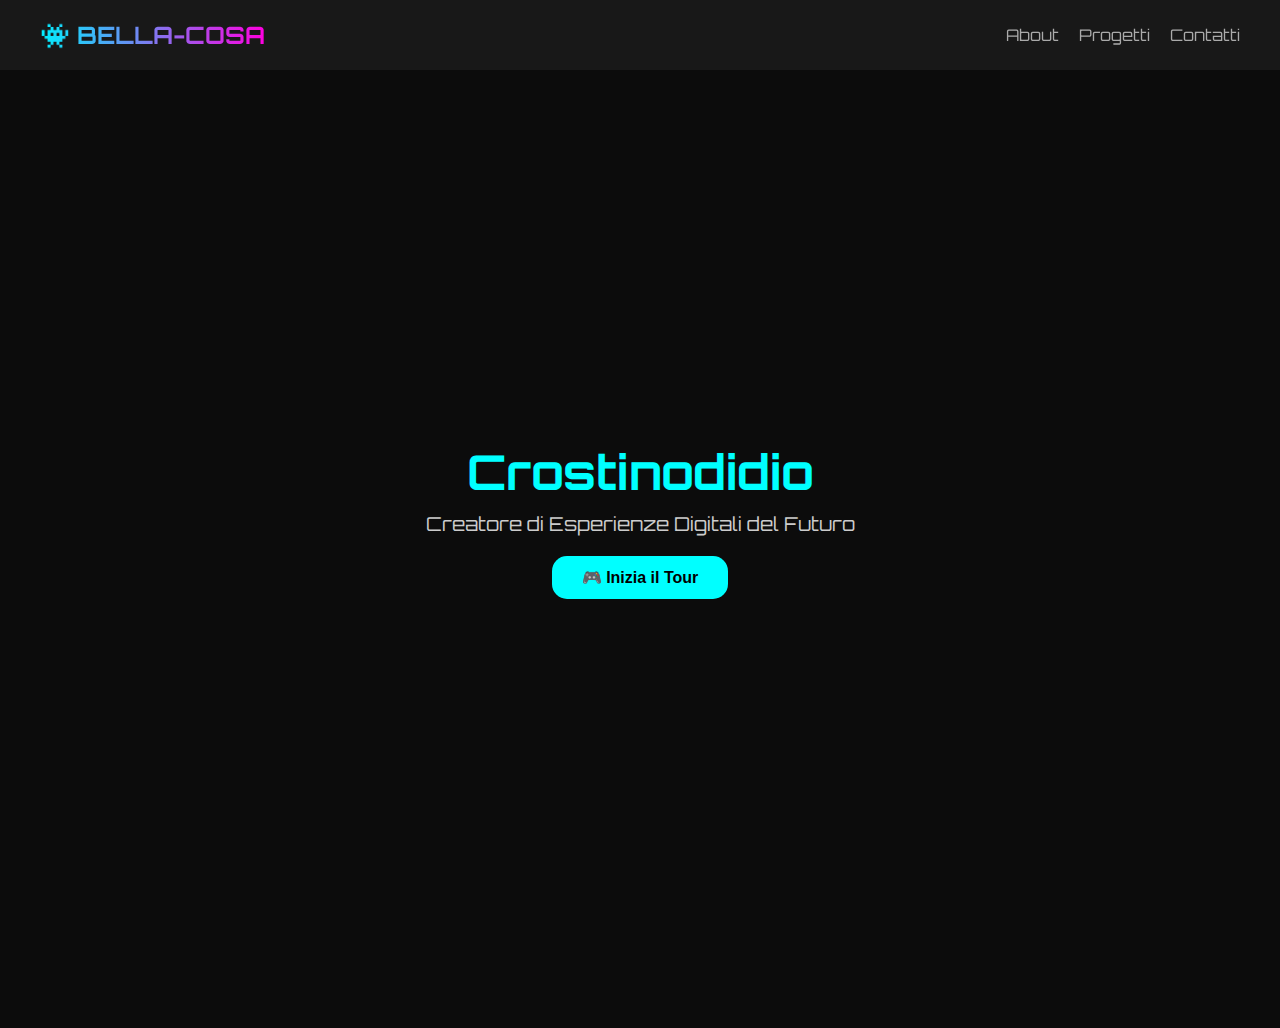
<file: index.html>
<!DOCTYPE html>
<html lang="it">
<head>
  <meta charset="UTF-8">
  <meta name="viewport" content="width=device-width, initial-scale=1.0">
  <title>BELLA-COSA | Crostinodidio</title>
  <link href="https://fonts.googleapis.com/css2?family=Orbitron:wght@500&display=swap" rel="stylesheet">
  <style>
    * {
      margin: 0;
      padding: 0;
      box-sizing: border-box;
    }

    html, body {
      height: 100%;
      font-family: 'Orbitron', sans-serif;
      color: #fff;
      background: #0c0c0c;
      overflow-x: hidden;
    }

    canvas#bg {
      position: fixed;
      top: 0;
      left: 0;
      width: 100vw;
      height: 100vh;
      z-index: -1;
    }

    nav {
      background: rgba(255, 255, 255, 0.05);
      backdrop-filter: blur(10px);
      display: flex;
      justify-content: space-between;
      align-items: center;
      padding: 20px 40px;
      position: sticky;
      top: 0;
      z-index: 10;
    }

    nav h1 {
      font-size: 1.5rem;
      background: linear-gradient(to right, #00f0ff, #ff00e0);
      -webkit-background-clip: text;
      -webkit-text-fill-color: transparent;
    }

    nav ul {
      list-style: none;
      display: flex;
      gap: 20px;
    }

    nav a {
      color: #aaa;
      text-decoration: none;
      transition: color 0.3s;
    }

    nav a:hover {
      color: #0ff;
    }

    .hero {
      display: flex;
      flex-direction: column;
      justify-content: center;
      align-items: center;
      height: 100vh;
      text-align: center;
    }

    .hero h2 {
      font-size: 3rem;
      color: #0ff;
      margin-bottom: 10px;
    }

    .hero p {
      font-size: 1.2rem;
      color: #ccc;
      margin-bottom: 20px;
    }

    .hero button {
      background: #0ff;
      color: #000;
      padding: 12px 30px;
      border: none;
      border-radius: 15px;
      font-weight: bold;
      cursor: pointer;
      font-size: 1rem;
      transition: background 0.3s;
    }

    .hero button:hover {
      background: #00cccc;
    }

    .floating-emoji {
      position: fixed;
      font-size: 2rem;
      animation: floatUp 4s ease-out forwards;
      pointer-events: none;
    }

    @keyframes floatUp {
      0% {
        opacity: 1;
        transform: translateY(0) scale(1);
      }
      100% {
        opacity: 0;
        transform: translateY(-100px) scale(1.5);
      }
    }

    footer {
      text-align: center;
      padding: 20px;
      background-color: #111;
      color: #888;
      font-size: 0.9rem;
    }
  </style>
</head>
<body>
  <canvas id="bg"></canvas>

  <nav>
    <h1>👾 BELLA-COSA</h1>
    <ul>
      <li><a href="about.html">About</a></li>
      <li><a href="projects.html">Progetti</a></li>
      <li><a href="contact.html">Contatti</a></li>
    </ul>
  </nav>

  <section class="hero">
    <h2>Crostinodidio</h2>
    <p>Creatore di Esperienze Digitali del Futuro</p>
    <a href="about.html"><button>🎮 Inizia il Tour</button></a>
  </section>

  <footer>
    <p>&copy; 2025 Crostinodidio | BELLA-COSA</p>
  </footer>

  <script>
    const canvas = document.getElementById('bg');
    const ctx = canvas.getContext('2d');
    let stars = [];
    let width = canvas.width = window.innerWidth;
    let height = canvas.height = window.innerHeight;

    function addStars(count = 50) {
      for (let i = 0; i < count; i++) {
        stars.push({
          x: Math.random() * width,
          y: Math.random() * height,
          z: Math.random() * width
        });
      }
    }

    function initStars(count = 200) {
      stars = [];
      addStars(count);
    }

    function animateStars() {
      ctx.fillStyle = '#0c0c0c';
      ctx.fillRect(0, 0, width, height);
      for (let i = 0; i < stars.length; i++) {
        let star = stars[i];
        star.z -= 2;
        if (star.z <= 0) star.z = width;
        let k = 128.0 / star.z;
        let px = star.x * k + width / 2;
        let py = star.y * k + height / 2;
        if (px >= 0 && px < width && py >= 0 && py < height) {
          let size = (1 - star.z / width) * 3;
          ctx.fillStyle = '#0ff';
          ctx.fillRect(px, py, size, size);
        }
      }
      requestAnimationFrame(animateStars);
    }

    window.addEventListener('resize', () => {
      width = canvas.width = window.innerWidth;
      height = canvas.height = window.innerHeight;
      initStars();
    });

    initStars();
    animateStars();

    function showFloatingEmoji(emoji) {
      const el = document.createElement('div');
      el.className = 'floating-emoji';
      el.textContent = emoji;
      el.style.left = `${Math.random() * 90 + 5}%`;
      el.style.top = `${Math.random() * 70 + 20}%`;
      document.body.appendChild(el);
      setTimeout(() => el.remove(), 4000);
    }

    // Easter egg: Terminal hacker con SHIFT + T
    window.addEventListener('keydown', (e) => {
      if (e.shiftKey && e.key.toLowerCase() === 't') {
        const term = document.createElement('div');
        term.style.position = 'fixed';
        term.style.top = '10%';
        term.style.left = '50%';
        term.style.transform = 'translateX(-50%)';
        term.style.background = '#111';
        term.style.color = '#0f0';
        term.style.padding = '30px';
        term.style.border = '2px solid #0f0';
        term.style.borderRadius = '10px';
        term.style.zIndex = 9999;
        term.innerText = 'ACCESSO TERMINALE FUTURO\n>> Crostinodidio attivato...';
        document.body.appendChild(term);
        setTimeout(() => term.remove(), 5000);
      }

      // Aggiunge più stelle con SHIFT + S
      if (e.shiftKey && e.key.toLowerCase() === 's') {
        addStars(100);
        showFloatingEmoji('✨');
      }

      // Combinazione simpatica SHIFT + C
      if (e.shiftKey && e.key.toLowerCase() === 'c') {
        showFloatingEmoji('👾');
        showFloatingEmoji('🚀');
      }
    });
  </script>
</body>
</html>
</file>
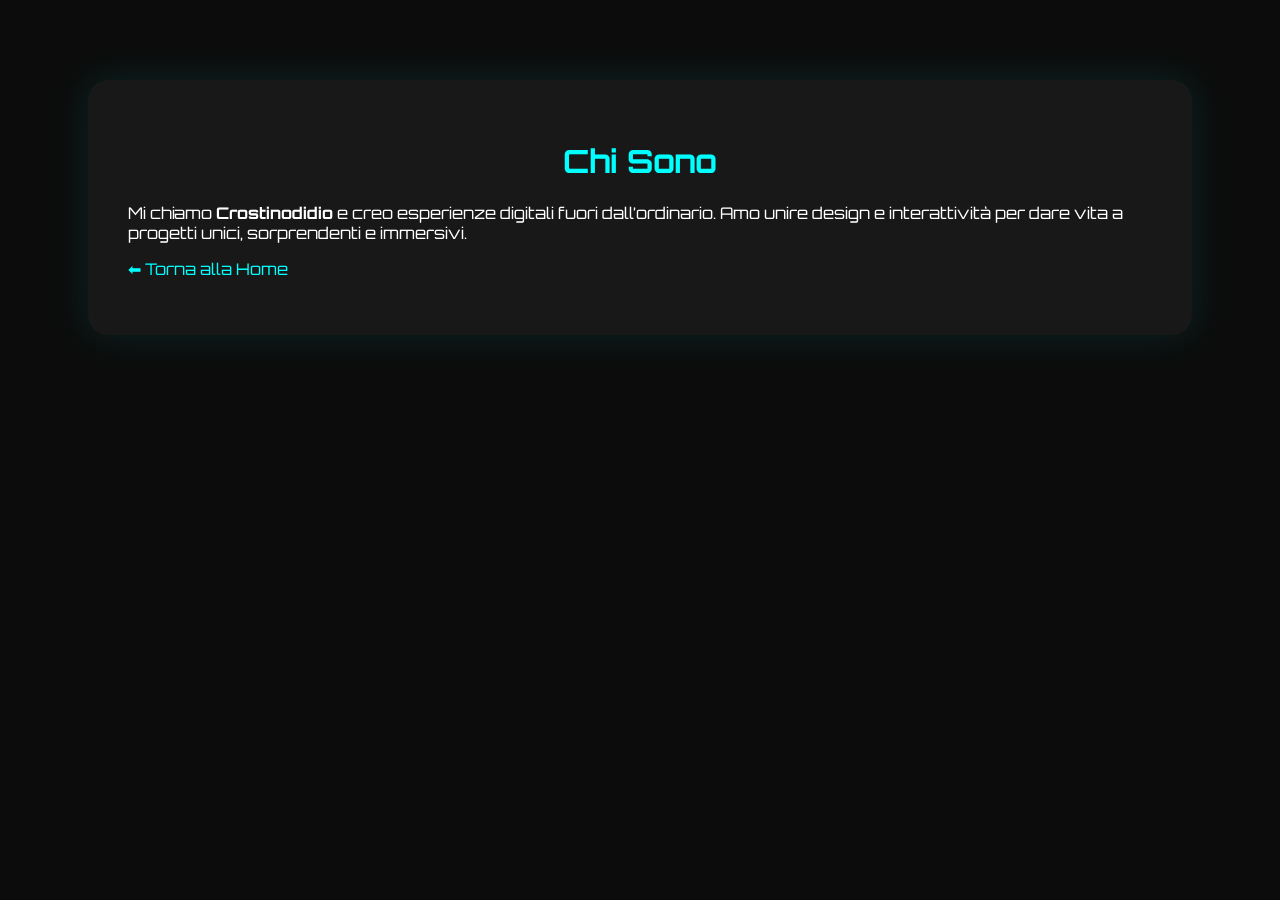
<file: about.html>
<!DOCTYPE html>
<html lang="it">
<head>
  <meta charset="UTF-8">
  <title>Chi Sono | Crostinodidio</title>
  <link href="https://fonts.googleapis.com/css2?family=Orbitron:wght@500&display=swap" rel="stylesheet">
  <style>
    body { margin: 0; font-family: 'Orbitron', sans-serif; background: #0c0c0c; color: #fff; }
    a { color: #0ff; text-decoration: none; }
    .glass { backdrop-filter: blur(10px); background: rgba(255,255,255,0.05); padding: 40px; margin: 80px auto; width: 80%; border-radius: 20px; box-shadow: 0 0 40px rgba(0,255,255,0.1); }
    h1 { text-align: center; color: #0ff; }
  </style>
</head>
<body>
  <div class="glass">
    <h1>Chi Sono</h1>
    <p>Mi chiamo <strong>Crostinodidio</strong> e creo esperienze digitali fuori dall’ordinario. Amo unire design e interattività per dare vita a progetti unici, sorprendenti e immersivi.</p>
    <p><a href="index.html">⬅ Torna alla Home</a></p>
  </div>
</body>
</html>
</file>
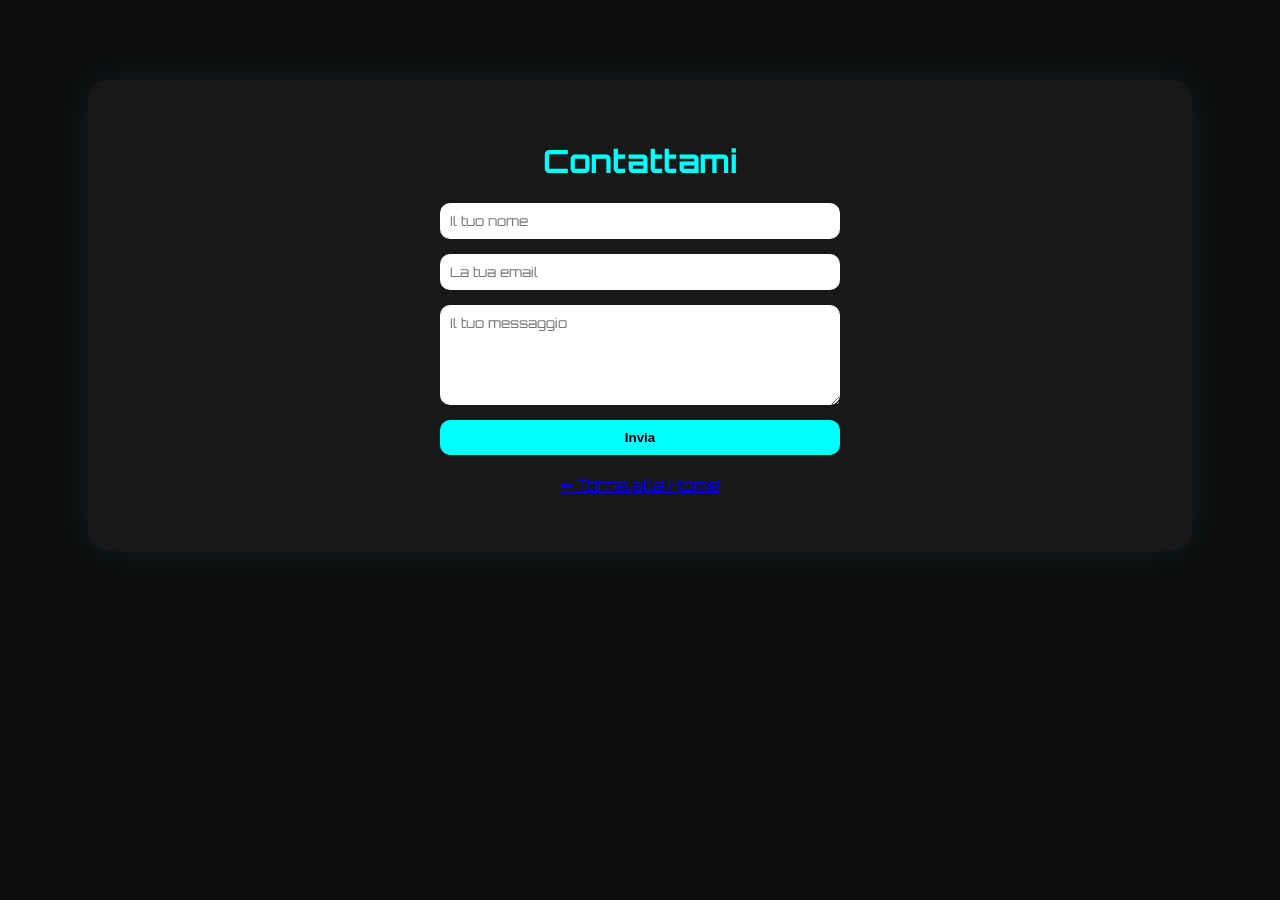
<file: contact.html>
<!DOCTYPE html>
<html lang="it">
<head>
  <meta charset="UTF-8">
  <title>Contatti | Crostinodidio</title>
  <link href="https://fonts.googleapis.com/css2?family=Orbitron:wght@500&display=swap" rel="stylesheet">
  <style>
    body { margin: 0; font-family: 'Orbitron', sans-serif; background: #0c0c0c; color: #fff; }
    .glass { backdrop-filter: blur(10px); background: rgba(255,255,255,0.05); padding: 40px; margin: 80px auto; width: 80%; border-radius: 20px; box-shadow: 0 0 40px rgba(0,255,255,0.1); }
    h1 { text-align: center; color: #0ff; }
    form { display: flex; flex-direction: column; gap: 15px; max-width: 400px; margin: 0 auto; }
    input, textarea { padding: 10px; border-radius: 10px; border: none; font-family: 'Orbitron'; }
    button { padding: 10px; border: none; border-radius: 10px; background: #0ff; color: #000; font-weight: bold; cursor: pointer; }
    button:hover { background: #00cccc; }
  </style>
</head>
<body>
  <div class="glass">
    <h1>Contattami</h1>
    <form>
      <input type="text" placeholder="Il tuo nome" required>
      <input type="email" placeholder="La tua email" required>
      <textarea placeholder="Il tuo messaggio" rows="5" required></textarea>
      <button type="submit">Invia</button>
    </form>
    <p style="text-align:center; margin-top:20px;"><a href="index.html">⬅ Torna alla Home</a></p>
  </div>
</body>
</html>
</file>
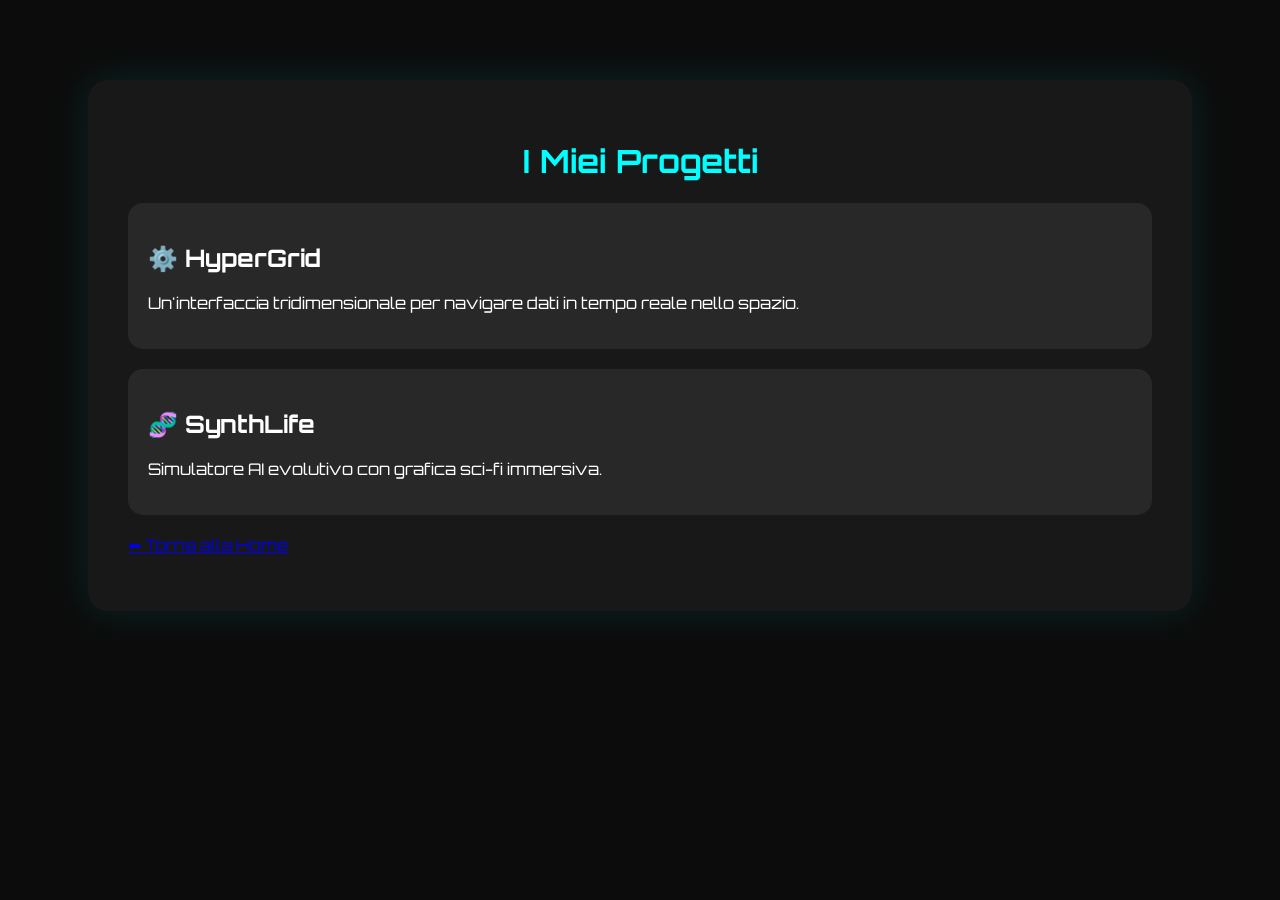
<file: projects.html>
<!DOCTYPE html>
<html lang="it">
<head>
  <meta charset="UTF-8">
  <title>Progetti | Crostinodidio</title>
  <link href="https://fonts.googleapis.com/css2?family=Orbitron:wght@500&display=swap" rel="stylesheet">
  <style>
    body { margin: 0; font-family: 'Orbitron', sans-serif; background: #0c0c0c; color: #fff; }
    .glass { backdrop-filter: blur(10px); background: rgba(255,255,255,0.05); padding: 40px; margin: 80px auto; width: 80%; border-radius: 20px; box-shadow: 0 0 40px rgba(0,255,255,0.1); }
    h1 { text-align: center; color: #0ff; }
    .project { margin: 20px 0; padding: 20px; background: rgba(255,255,255,0.07); border-radius: 15px; }
  </style>
</head>
<body>
  <div class="glass">
    <h1>I Miei Progetti</h1>
    <div class="project">
      <h2>⚙️ HyperGrid</h2>
      <p>Un'interfaccia tridimensionale per navigare dati in tempo reale nello spazio.</p>
    </div>
    <div class="project">
      <h2>🧬 SynthLife</h2>
      <p>Simulatore AI evolutivo con grafica sci-fi immersiva.</p>
    </div>
    <p><a href="index.html">⬅ Torna alla Home</a></p>
  </div>
</body>
</html>
</file>
